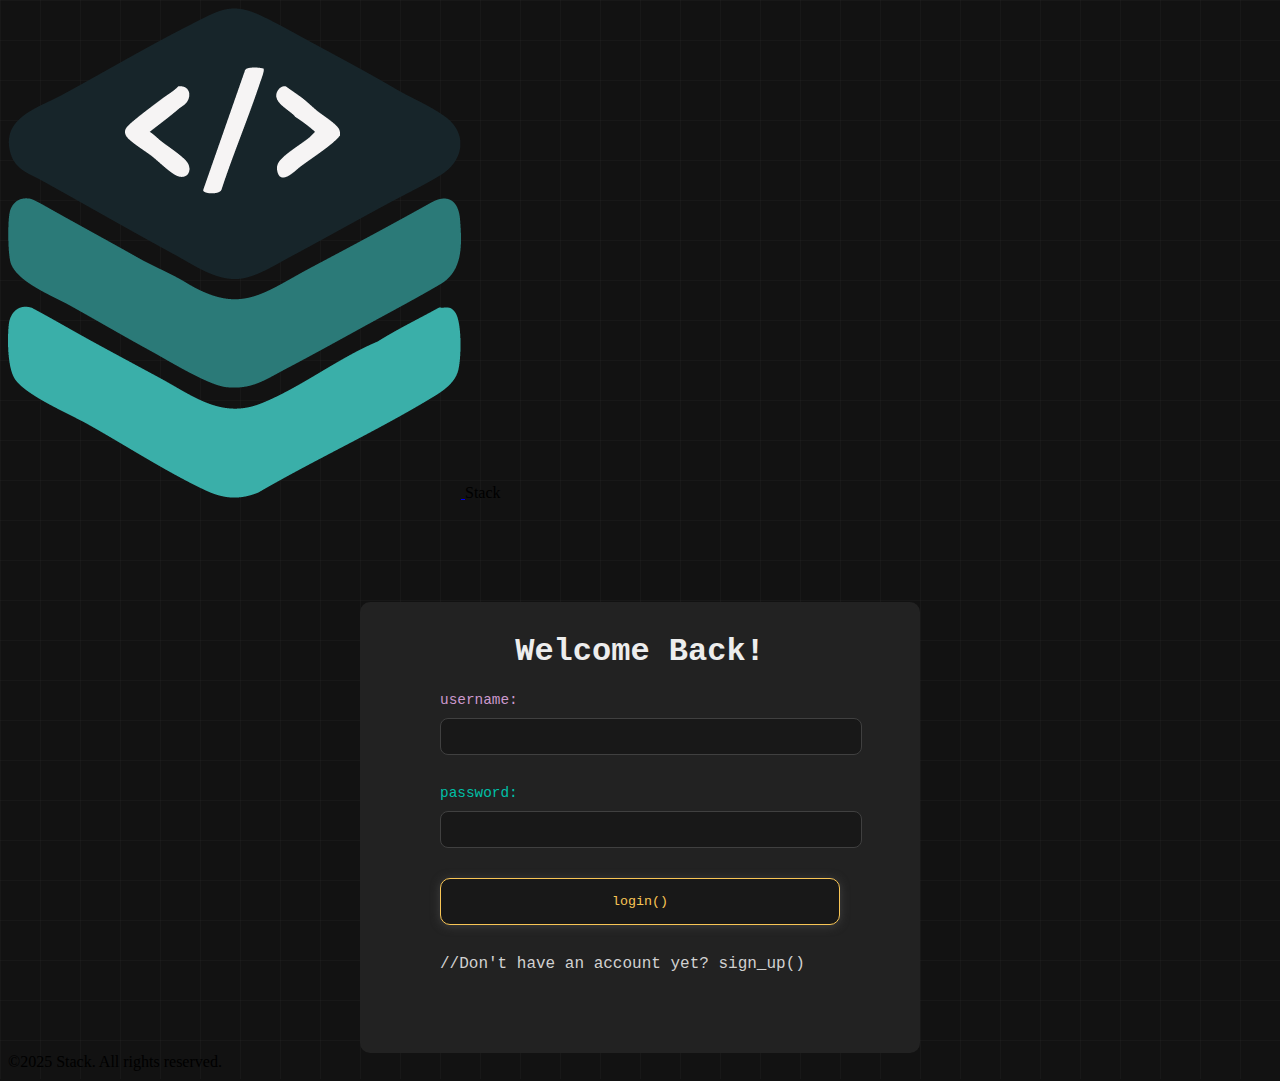
<file: login.html>
<!DOCTYPE html>
<html lang="en">
<head>
<meta charset="UTF-8" />
<meta name="viewport" content="width=device-width, initial-scale=1.0"/>
<title>Stack – Login</title>
<link rel="stylesheet" href="login.css">
<link rel="icon" type="image/x-icon" href="stack_logo.png">
<link href="https://fonts.googleapis.com/css?family=Montserrat" rel="stylesheet">
</head>


<script>
  document.addEventListener("DOMContentLoaded", () => {
    // Fade in when page loads
    document.body.classList.add("fade-in");
  
    // Fade/slide out before navigating away
    const links = document.querySelectorAll("a");
    links.forEach(link => {
      link.addEventListener("click", e => {
        const href = link.getAttribute("href");
        // Skip anchors or empty links
        if (href && !href.startsWith("#") && !href.startsWith("javascript")) {
          e.preventDefault();
          document.body.classList.remove("fade-in");
          document.body.style.opacity = "0";
          document.body.style.transform = "translateY(20px)";
          // Wait for animation to finish, then navigate
          setTimeout(() => window.location = href, 450);
        }
      });
    });
  });
  </script>
<body>
<header class="sticky">
<div class="logo">
  <a href="landing_page.html">
    <img src="stack_logo.png" alt="Stack Logo" class="logo_image">
  </a>
  <span class="app_name">Stack</span>
</div>
</header>

<main>
<div class="hero">

  <div class="card" style="max-width: 400px; width: 100%;">

    <h1 style="text-align:center;">Welcome Back!</h1>
    <form class="login_form">
      
      <div class="username-input">
        <label for="username">username:</label>
        <input type="text" id="username" autocomplete="stack_username" name="stack_username"  required>
      </div>
      
      <div class="password-input">
        <label for="password">password:</label>
        <input type="password" id="password" name="stack_password" required>
      </div>

      <button type="submit" class="log_in_button">
        <span class="btn-text">login()</span>
      </button>

      <a href="sign_up.html" class="link">//Don't have an account yet? sign_up()</a>
    
    </form>

  </div>

</div>
</main>

<footer>
&copy;2025 Stack. All rights reserved.
</footer>
</body>
</html>
</file>
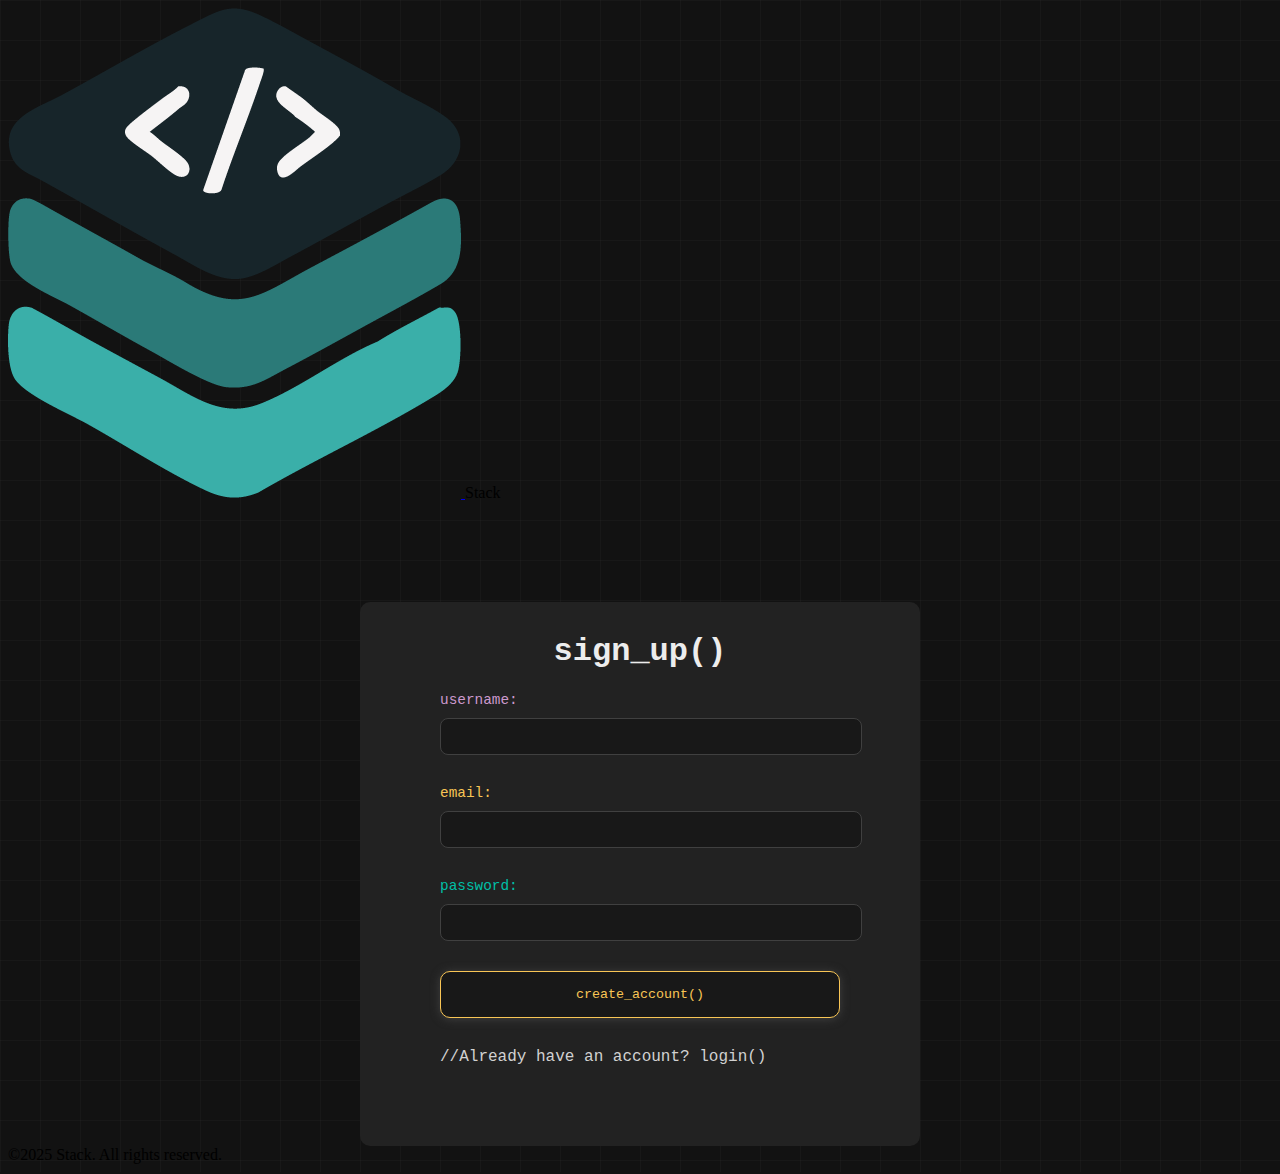
<file: sign_up.html>
<!DOCTYPE html>
<html lang="en">
<head>
<meta charset="UTF-8" />
<meta name="viewport" content="width=device-width, initial-scale=1.0"/>
<title>Stack – Sign Up</title>
<link rel="stylesheet" href="sign_up.css">
<link rel="icon" type="image/x-icon" href="stack_logo.png">
<link href="https://fonts.googleapis.com/css?family=Montserrat" rel="stylesheet">
</head>
<script>
  document.addEventListener("DOMContentLoaded", () => {
    // Fade in when page loads
    document.body.classList.add("fade-in");
  
    // Fade/slide out before navigating away
    const links = document.querySelectorAll("a");
    links.forEach(link => {
      link.addEventListener("click", e => {
        const href = link.getAttribute("href");
        // Skip anchors or empty links
        if (href && !href.startsWith("#") && !href.startsWith("javascript")) {
          e.preventDefault();
          document.body.classList.remove("fade-in");
          document.body.style.opacity = "0";
          document.body.style.transform = "translateY(20px)";
          // Wait for animation to finish, then navigate
          setTimeout(() => window.location = href, 450);
        }
      });
    });
  });
  </script>
<body>
<header class="sticky">
<div class="logo">
  <a href="landing_page.html">
    <img src="stack_logo.png" alt="Stack Logo" class="logo_image">
  </a>
  <span class="app_name">Stack</span>
</div>
</header>

<main>
<div class="hero">

  <div class="card" style="max-width: 400px; width: 100%;">

    <h1 style="text-align:center;">sign_up()</h1>
    
    <form class="sign-up-form">
      
      <div class="username-input">
        <label for="username">username:</label>
        <input type="text" id="username" autocomplete="stack_username" name="stack_username"  required>
      </div>
      
      <div class="email-input">
        <label for="email">email:</label>
        <input type="email" id="email" autocomplete="stack_email" name="stack_email"  required>
      </div>

      <div class="password-input">
        <label for="password">password:</label>
        <input type="password" id="password" name="stack_password" required>
      </div>

      <button type="submit" class="sign_up_button">
        <span class="btn-text">create_account()</span>
      </button>

      <a href="login.html" class="link">//Already have an account? login()</a>
    
    </form>

  </div>

</div>
</main>

<footer>
&copy;2025 Stack. All rights reserved.
</footer>
</body>
</html>
</file>
<file: login.css>
body {
  background-color: #121212;
  background-image: 
    linear-gradient(to right, rgba(255,255,255,0.025) 1px, transparent 1px),
    linear-gradient(to bottom, rgba(255,255,255,0.025) 1px, transparent 1px);
  background-size: 40px 40px;
  overflow: hidden;
  opacity: 0;
  transform: translateY(20px);
  transition: opacity 0.45s ease, transform 0.45s ease;
}

body.fade-in {
  opacity: 1;
  transform: translateY(0);
}

.card {
  margin-top: 100px;
  background-color: #222222;
  padding: 10px 80px 80px 80px;
  border-radius: 10px;
  position: relative;
}

.card h1 {
  font-family: 'JetBrains Mono', monospace;
  color: #ededed;
}

.username-input,
.email-input,
.password-input {
  display: flex;
  flex-direction: column;
  gap: 10px;
  width: 100%;
}

.login_form input {
  width: 100%;                /* make inputs stretch evenly */
  padding: 10px;
  border-radius: 8px;
  border: 1px solid #404040;
  background-color: #181818;
  color: white;

}

.login_form {
  display: flex;
  flex-direction: column;
  gap: 30px;
}
.login_form input:focus {
  outline: 2px solid #f8c555;
  background-color: #1a1a1a;
  transform: scale(1.05);
  box-shadow: 0 0 10px rgba(255, 255, 255, 0.25);
}

.login_form label {
  font-family: 'JetBrains Mono', monospace;
  font-size: 0.9rem;
  align-self: flex-start;/* keep labels left-aligned even in centered form */
}

.login_form label[for="username"] {
  color: #cc99cd;
}

.login_form label[for="password"] {
  color: #00bfa6;
}

.hero {
  display: flex;
  justify-content: center;
  align-items: center;
  font-family: 'JetBrains Mono', monospace;
}

button {
  display: inline-block;
  padding: 15px 32px;
  border-radius: 10px;
  background-color: #181818;
  color: #f8c555;
  font-family: 'JetBrains Mono', monospace;
  cursor: pointer;
  border: 1px solid #f8c555;
  box-shadow: 0 1px 10px #404040;
  transition: all 0.3s ease;
}

button:hover {
  background-color: #f8c555;
  color: #121212;
  transform: scale(1.05);
  box-shadow: 0 0 15px rgba(248, 197, 85, 0.6);
}

.link {
  color: #d1d1d1;           /* choose any color you like */
  text-decoration: none;    /* remove underline */
}
</file>
<file: sign_up.css>
body {
  background-color: #121212;
  background-image: 
    linear-gradient(to right, rgba(255,255,255,0.025) 1px, transparent 1px),
    linear-gradient(to bottom, rgba(255,255,255,0.025) 1px, transparent 1px);
  background-size: 40px 40px;
  overflow: hidden;
  opacity: 0;
  transform: translateY(20px);
  transition: opacity 0.45s ease, transform 0.45s ease;
}

body.fade-in {
  opacity: 1;
  transform: translateY(0);
}

.card {
  margin-top: 100px;
  background-color: #222222;
  padding: 10px 80px 80px 80px;
  border-radius: 10px;
  position: relative;
}

.card h1 {
  font-family: 'JetBrains Mono', monospace;
  color: #ededed;
}

.username-input,
.email-input,
.password-input {
  display: flex;
  flex-direction: column;
  gap: 10px;
  width: 100%;
}

.sign-up-form input {
  width: 100%;                /* make inputs stretch evenly */
  padding: 10px;
  border-radius: 8px;
  border: 1px solid #404040;
  background-color: #181818;
  color: white;

}

.sign-up-form {
  display: flex;
  flex-direction: column;
  gap: 30px;
}
.sign-up-form input:focus {
  outline: 2px solid #f8c555;
  background-color: #1a1a1a;
  transform: scale(1.05);
  box-shadow: 0 0 10px rgba(255, 255, 255, 0.25);
}

.sign-up-form label {
  font-family: 'JetBrains Mono', monospace;
  font-size: 0.9rem;
  align-self: flex-start;/* keep labels left-aligned even in centered form */
}

.sign-up-form label[for="username"] {
  color: #cc99cd;
}

.sign-up-form label[for="email"] {
  color: #f8c555;
}

.sign-up-form label[for="password"] {
  color: #00bfa6;
}

.hero {
  display: flex;
  justify-content: center;
  align-items: center;
  font-family: 'JetBrains Mono', monospace;
}

button{
  display: inline-block;
  padding: 15px 32px;
  border-radius: 10px;
  background-color: #181818;
  color: #f8c555;
  font-family: 'JetBrains Mono', monospace;
  cursor: pointer;
  border: 1px solid #f8c555;
  box-shadow: 0 1px 10px #404040;
  transition: all 0.3s ease;
}

button:hover {
  background-color: #f8c555;
  color: #121212;
  transform: scale(1.05);
  box-shadow: 0 0 15px rgba(248, 197, 85, 0.6);
}

.link {
  color: #d1d1d1;           /* choose any color you like */
  text-decoration: none;    /* remove underline */
}
</file>
